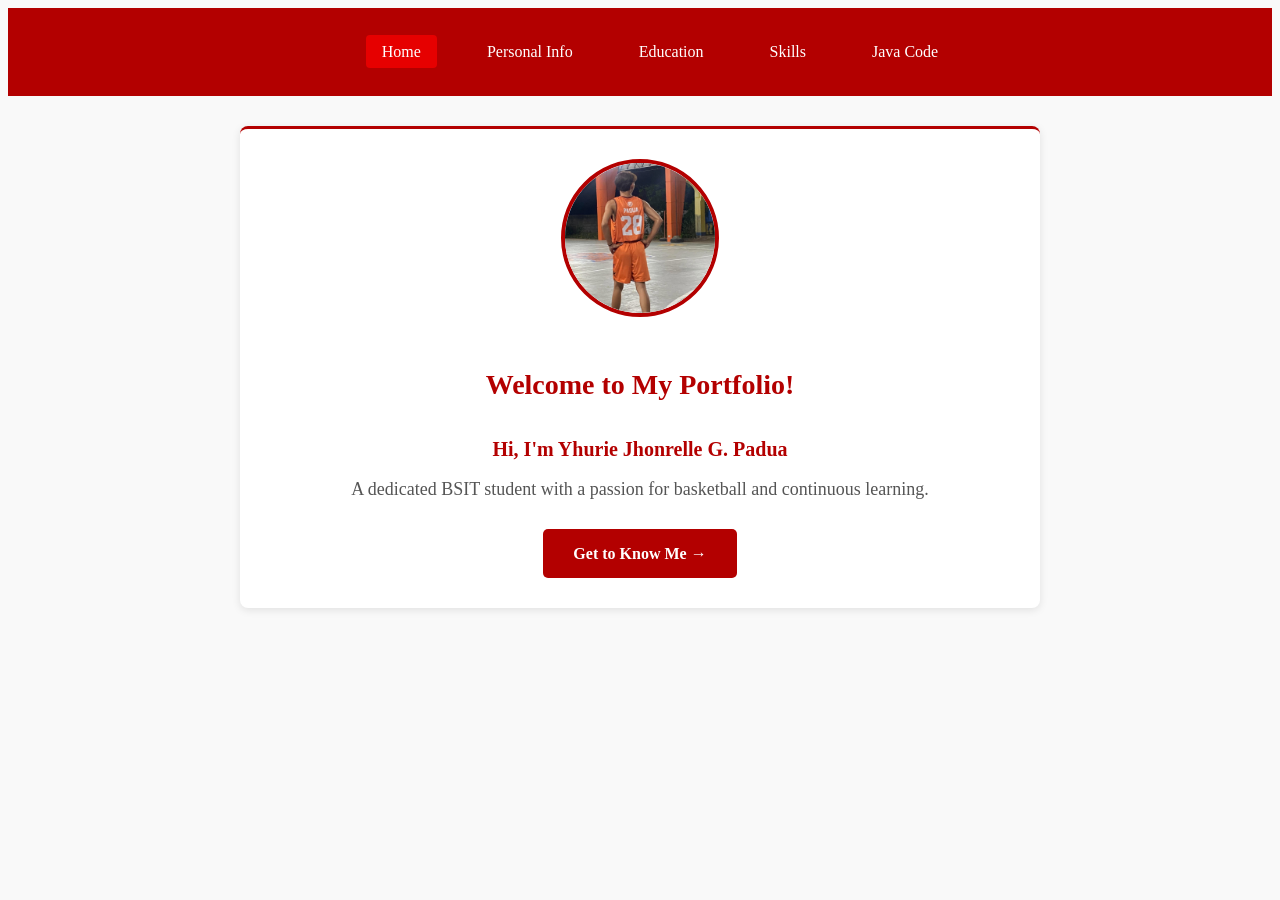
<file: index.html>
<!DOCTYPE html>
<html lang="en">
<head>
    <meta charset="UTF-8">
    <meta name="viewport" content="width=device-width, initial-scale=1.0">
    <title>My Portfolio | Home</title>
    <link rel="stylesheet" href="style.css">
    <style>
        nav { background-color: #b30000; }
        nav a:hover, nav a.active { background-color: #e60000; }
        h1, h2 { color: #b30000; }
        .section-box { border-top: 3px solid #b30000; }
    </style>
</head>
<body>
    <nav>
        <ul>
            <li><a href="index.html" class="active">Home</a></li>
            <li><a href="about.html">Personal Info</a></li>
            <li><a href="education.html">Education</a></li>
            <li><a href="skills.html">Skills</a></li>
            <li><a href="java-code.html">Java Code</a></li>
        </ul>
    </nav>

    <div class="container">
        <div class="section-box" style="text-align: center;">
            <img src="yengskie.jpg" alt="Profile Picture" class="profile-img">
            <h1>Welcome to My Portfolio!</h1>
            <h2>Hi, I'm Yhurie Jhonrelle G. Padua</h2>
            <p style="font-size: 18px; color: #555; max-width: 600px; margin: 0 auto;">
                A dedicated BSIT student with a passion for basketball and continuous learning.
            </p>
            <div style="margin-top: 25px;">
                <a href="about.html" style="display: inline-block; background: #b30000; color: white; padding: 12px 30px; border-radius: 5px; text-decoration: none; font-weight: bold;">Get to Know Me →</a>
            </div>
        </div>
    </div>
</body>
</html>
</file>
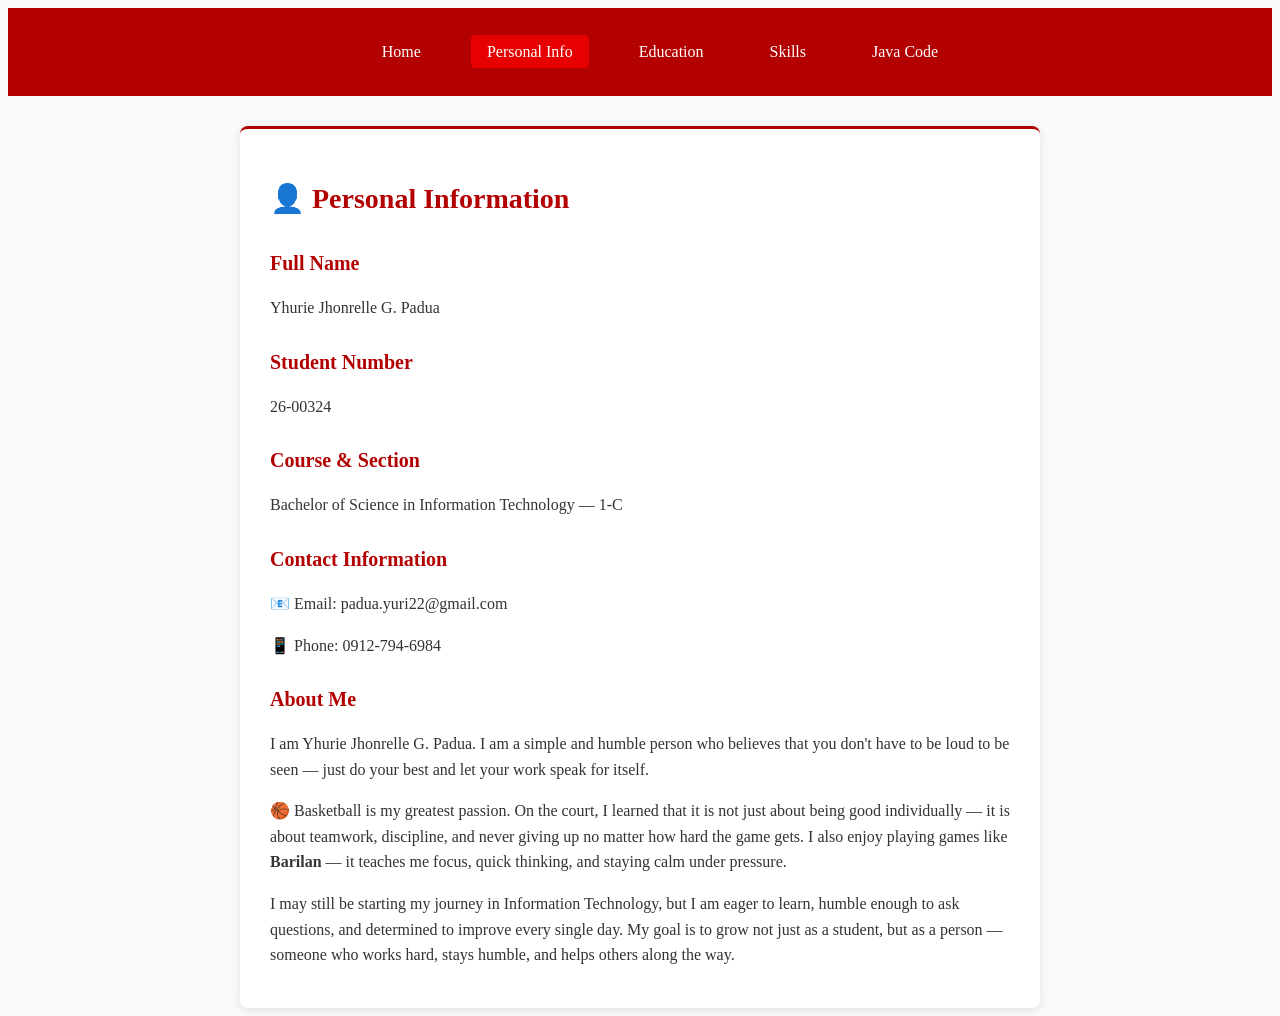
<file: about.html>
<!DOCTYPE html>
<html lang="en">
<head>
    <meta charset="UTF-8">
    <meta name="viewport" content="width=device-width, initial-scale=1.0">
    <title>My Portfolio | Personal Info</title>
    <link rel="stylesheet" href="style.css">
    <style>
        nav { background-color: #b30000; }
        nav a:hover, nav a.active { background-color: #e60000; }
        h1, h2 { color: #b30000; }
        .section-box { border-top: 3px solid #b30000; }
    </style>
</head>
<body>
    <nav>
        <ul>
            <li><a href="index.html">Home</a></li>
            <li><a href="about.html" class="active">Personal Info</a></li>
            <li><a href="education.html">Education</a></li>
            <li><a href="skills.html">Skills</a></li>
            <li><a href="java-code.html">Java Code</a></li>
        </ul>
    </nav>

    <div class="container">
        <div class="section-box">
            <h1>👤 Personal Information</h1>
            
            <h2>Full Name</h2>
            <p>Yhurie Jhonrelle G. Padua</p>

            <h2>Student Number</h2>
            <p>26-00324</p>

            <h2>Course & Section</h2>
            <p>Bachelor of Science in Information Technology — 1-C</p>

            <h2>Contact Information</h2>
            <p>📧 Email: padua.yuri22@gmail.com</p>
            <p>📱 Phone: 0912-794-6984</p>

            <h2>About Me</h2>
            <p>I am Yhurie Jhonrelle G. Padua. I am a simple and humble person who believes that you don't have to be loud to be seen — just do your best and let your work speak for itself.</p>
            <p>🏀 Basketball is my greatest passion. On the court, I learned that it is not just about being good individually — it is about teamwork, discipline, and never giving up no matter how hard the game gets. I also enjoy playing games like <strong>Barilan</strong> — it teaches me focus, quick thinking, and staying calm under pressure.</p>
            <p>I may still be starting my journey in Information Technology, but I am eager to learn, humble enough to ask questions, and determined to improve every single day. My goal is to grow not just as a student, but as a person — someone who works hard, stays humble, and helps others along the way.</p>
        </div>
    </div>
</body>
</html>
</file>
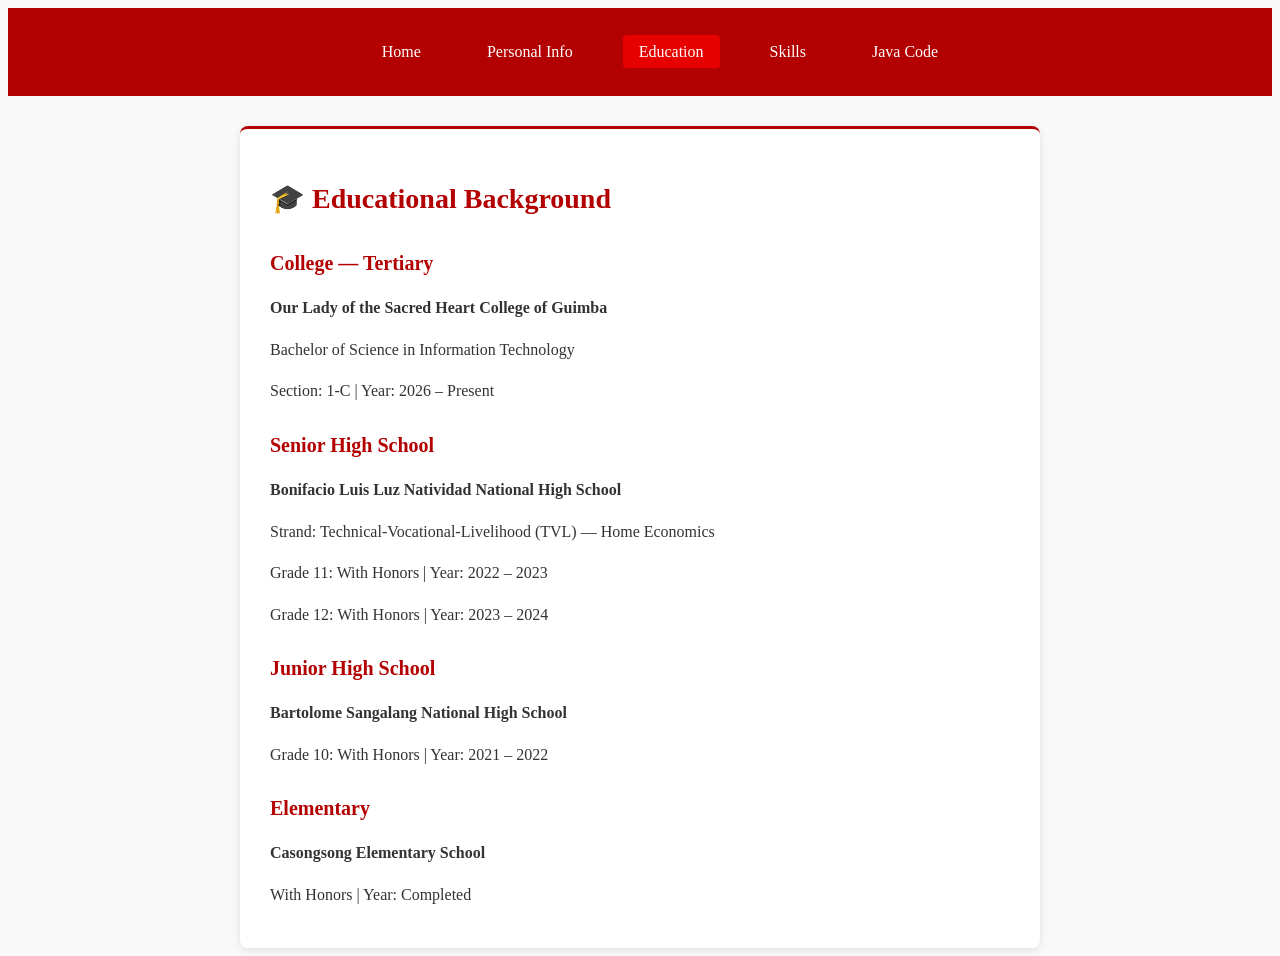
<file: education.html>
<!DOCTYPE html>
<html lang="en">
<head>
    <meta charset="UTF-8">
    <meta name="viewport" content="width=device-width, initial-scale=1.0">
    <title>My Portfolio | Education</title>
    <link rel="stylesheet" href="style.css">
    <style>
        nav { background-color: #b30000; }
        nav a:hover, nav a.active { background-color: #e60000; }
        h1, h2 { color: #b30000; }
        .section-box { border-top: 3px solid #b30000; }
    </style>
</head>
<body>
    <nav>
        <ul>
            <li><a href="index.html">Home</a></li>
            <li><a href="about.html">Personal Info</a></li>
            <li><a href="education.html" class="active">Education</a></li>
            <li><a href="skills.html">Skills</a></li>
            <li><a href="java-code.html">Java Code</a></li>
        </ul>
    </nav>

    <div class="container">
        <div class="section-box">
            <h1>🎓 Educational Background</h1>
            
            <h2>College — Tertiary</h2>
            <p><strong>Our Lady of the Sacred Heart College of Guimba</strong></p>
            <p>Bachelor of Science in Information Technology</p>
            <p>Section: 1-C | Year: 2026 – Present</p>

            <h2>Senior High School</h2>
            <p><strong>Bonifacio Luis Luz Natividad National High School</strong></p>
            <p>Strand: Technical-Vocational-Livelihood (TVL) — Home Economics</p>
            <p>Grade 11: With Honors | Year: 2022 – 2023</p>
            <p>Grade 12: With Honors | Year: 2023 – 2024</p>

            <h2>Junior High School</h2>
            <p><strong>Bartolome Sangalang National High School</strong></p>
            <p>Grade 10: With Honors | Year: 2021 – 2022</p>

            <h2>Elementary</h2>
            <p><strong>Casongsong Elementary School</strong></p>
            <p>With Honors | Year: Completed</p>
        </div>
    </div>
</body>
</html>
</file>
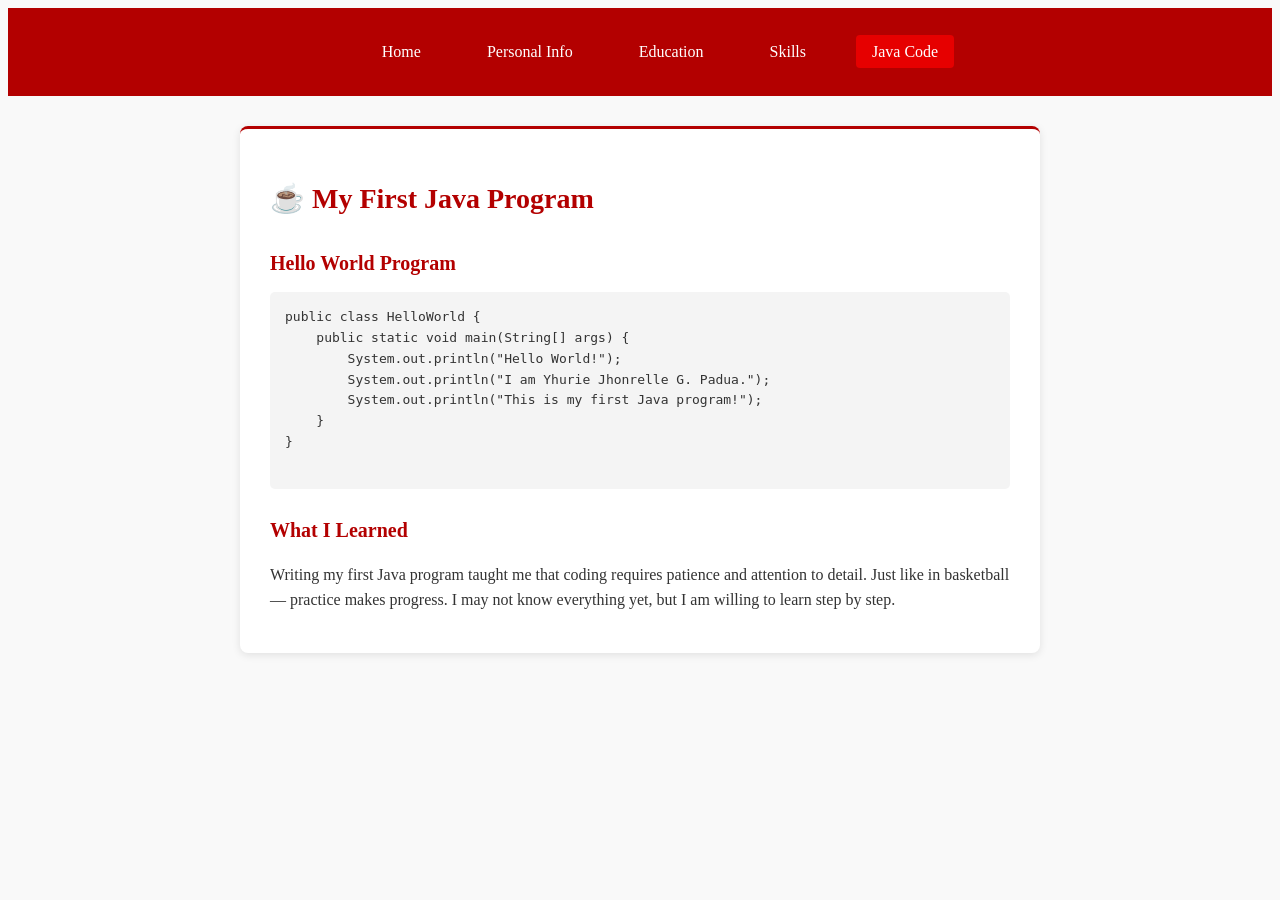
<file: java-code.html>
<!DOCTYPE html>
<html lang="en">
<head>
    <meta charset="UTF-8">
    <meta name="viewport" content="width=device-width, initial-scale=1.0">
    <title>My Portfolio | Java Code</title>
    <link rel="stylesheet" href="style.css">
    <style>
        nav { background-color: #b30000; }
        nav a:hover, nav a.active { background-color: #e60000; }
        h1, h2 { color: #b30000; }
        .section-box { border-top: 3px solid #b30000; }
        pre { background: #f4f4f4; padding: 15px; border-radius: 5px; overflow-x: auto; }
    </style>
</head>
<body>
    <nav>
        <ul>
            <li><a href="index.html">Home</a></li>
            <li><a href="about.html">Personal Info</a></li>
            <li><a href="education.html">Education</a></li>
            <li><a href="skills.html">Skills</a></li>
            <li><a href="java-code.html" class="active">Java Code</a></li>
        </ul>
    </nav>

    <div class="container">
        <div class="section-box">
            <h1>☕ My First Java Program</h1>
            
            <h2>Hello World Program</h2>
            <pre>
public class HelloWorld {
    public static void main(String[] args) {
        System.out.println("Hello World!");
        System.out.println("I am Yhurie Jhonrelle G. Padua.");
        System.out.println("This is my first Java program!");
    }
}
            </pre>

            <h2>What I Learned</h2>
            <p>Writing my first Java program taught me that coding requires patience and attention to detail. Just like in basketball — practice makes progress. I may not know everything yet, but I am willing to learn step by step.</p>
        </div>
    </div>
</body>
</html>
</file>
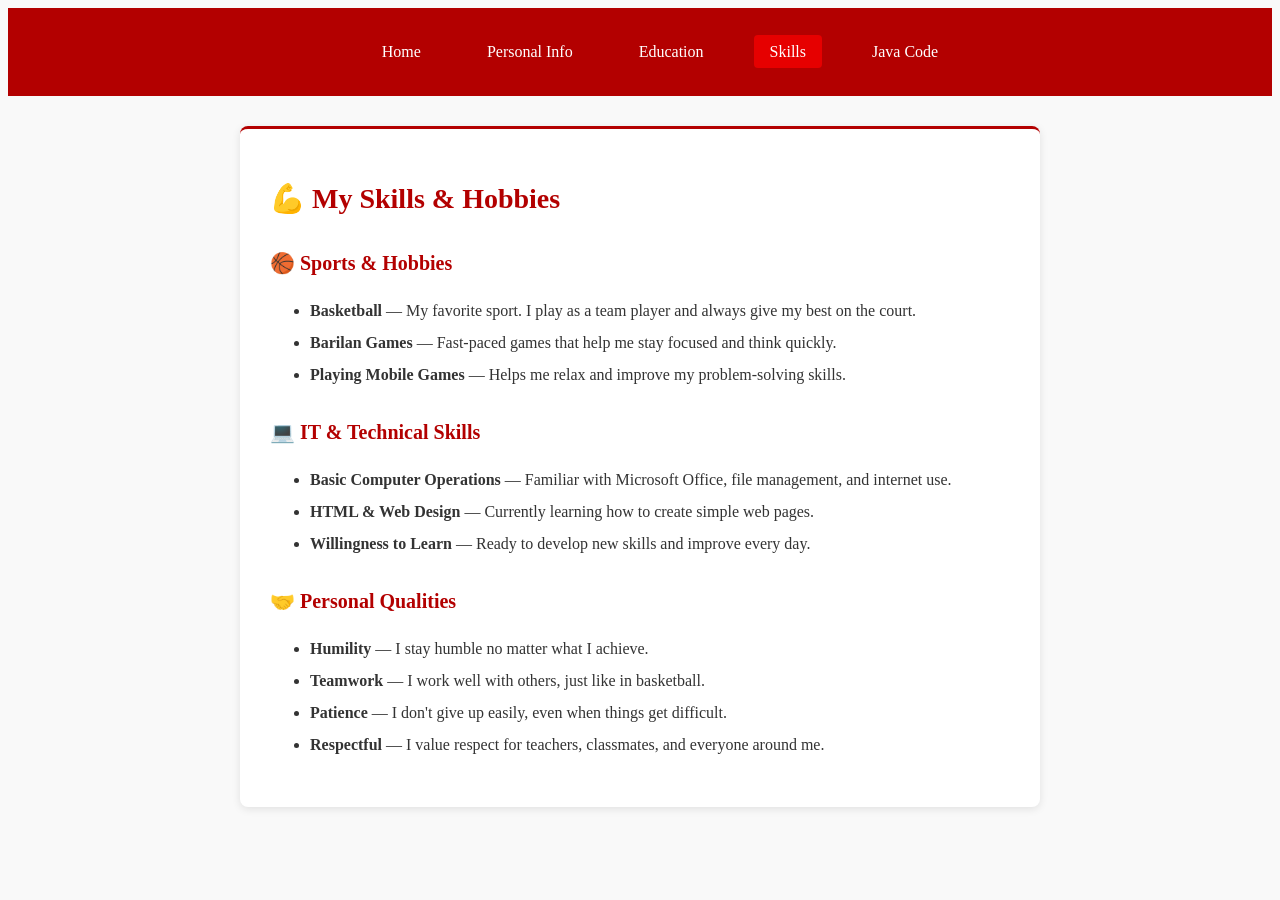
<file: skills.html>
<!DOCTYPE html>
<html lang="en">
<head>
    <meta charset="UTF-8">
    <meta name="viewport" content="width=device-width, initial-scale=1.0">
    <title>My Portfolio | Skills</title>
    <link rel="stylesheet" href="style.css">
    <style>
        nav { background-color: #b30000; }
        nav a:hover, nav a.active { background-color: #e60000; }
        h1, h2 { color: #b30000; }
        .section-box { border-top: 3px solid #b30000; }
        ul.skills-list { line-height: 2; }
    </style>
</head>
<body>
    <nav>
        <ul>
            <li><a href="index.html">Home</a></li>
            <li><a href="about.html">Personal Info</a></li>
            <li><a href="education.html">Education</a></li>
            <li><a href="skills.html" class="active">Skills</a></li>
            <li><a href="java-code.html">Java Code</a></li>
        </ul>
    </nav>

    <div class="container">
        <div class="section-box">
            <h1>💪 My Skills & Hobbies</h1>
            
            <h2>🏀 Sports & Hobbies</h2>
            <ul class="skills-list">
                <li><strong>Basketball</strong> — My favorite sport. I play as a team player and always give my best on the court.</li>
                <li><strong>Barilan Games</strong> — Fast-paced games that help me stay focused and think quickly.</li>
                <li><strong>Playing Mobile Games</strong> — Helps me relax and improve my problem-solving skills.</li>
            </ul>

            <h2>💻 IT & Technical Skills</h2>
            <ul class="skills-list">
                <li><strong>Basic Computer Operations</strong> — Familiar with Microsoft Office, file management, and internet use.</li>
                <li><strong>HTML & Web Design</strong> — Currently learning how to create simple web pages.</li>
                <li><strong>Willingness to Learn</strong> — Ready to develop new skills and improve every day.</li>
            </ul>

            <h2>🤝 Personal Qualities</h2>
            <ul class="skills-list">
                <li><strong>Humility</strong> — I stay humble no matter what I achieve.</li>
                <li><strong>Teamwork</strong> — I work well with others, just like in basketball.</li>
                <li><strong>Patience</strong> — I don't give up easily, even when things get difficult.</li>
                <li><strong>Respectful</strong> — I value respect for teachers, classmates, and everyone around me.</li>
            </ul>
        </div>
    </div>
</body>
</html>
</file>
<file: style.css>
{
    margin: 0;
    padding: 0;
    box-sizing: border-box;
    font-family: Arial, sans-serif;
}

body {
    background-color: #f9f9f9;
    color: #333;
    line-height: 1.6;
}

nav {
    background-color: #b30000;
    padding: 15px 0;
    margin-bottom: 30px;
}

nav ul {
    list-style: none;
    text-align: center;
}

nav ul li {
    display: inline-block;
    margin: 0 15px;
}

nav ul li a {
    color: white;
    text-decoration: none;
    font-size: 16px;
    padding: 8px 16px;
    border-radius: 4px;
    transition: background 0.3s;
}

nav ul li a:hover,
nav ul li a.active {
    background-color: #e60000;
}

.container {
    max-width: 800px;
    margin: 0 auto;
    padding: 0 20px;
}

.section-box {
    background: white;
    padding: 30px;
    border-radius: 8px;
    box-shadow: 0 2px 8px rgba(0,0,0,0.1);
    border-top: 3px solid #b30000;
}

h1 {
    color: #b30000;
    margin-bottom: 25px;
    font-size: 28px;
}

h2 {
    color: #b30000;
    margin-top: 25px;
    margin-bottom: 10px;
    font-size: 20px;
}

p {
    margin-bottom: 10px;
    font-size: 16px;
}

.profile-img {
    width: 150px;
    height: 150px;
    border-radius: 50%;
    object-fit: cover;
    margin-bottom: 20px;
    border: 4px solid #b30000;
}
</file>
